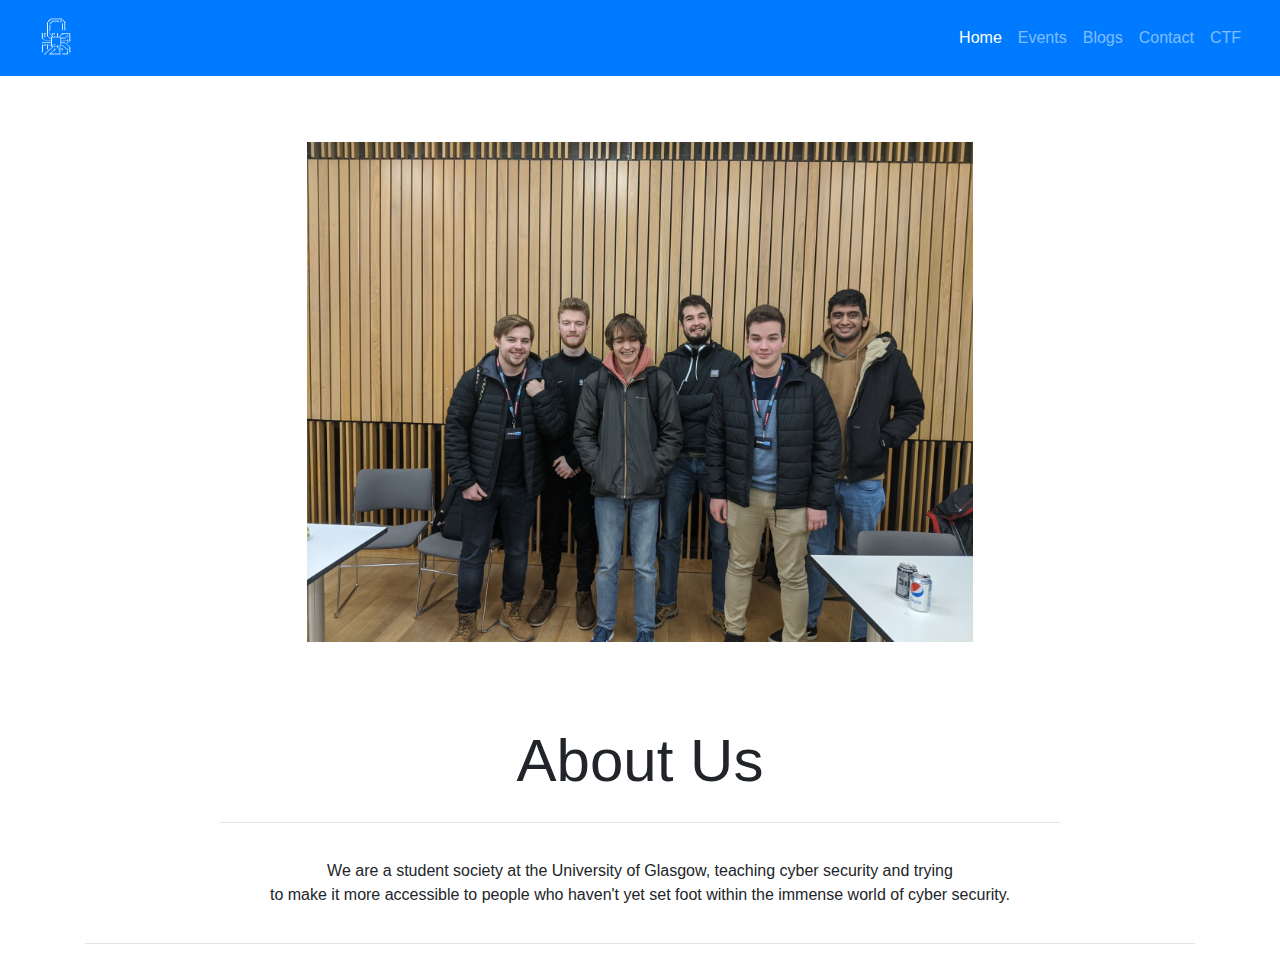
<file: index.html>
<!DOCTYPE html>
<html lang="en">
<head>
<meta charset="utf-8">
<meta name="viewport" content="width=device-width, initial-scale=1, shrink-to-fit=no">
<title>GUSEC</title>
<link rel="stylesheet" href="https://stackpath.bootstrapcdn.com/bootstrap/4.3.1/css/bootstrap.min.css">
<link rel="stylesheet" href="https://maxcdn.bootstrapcdn.com/font-awesome/4.7.0/css/font-awesome.min.css">
<script src="https://ajax.googleapis.com/ajax/libs/jquery/3.3.1/jquery.min.js"></script>
<script src="https://cdnjs.cloudflare.com/ajax/libs/popper.js/1.14.7/umd/popper.min.js"></script>
<script src="https://stackpath.bootstrapcdn.com/bootstrap/4.3.1/js/bootstrap.min.js"></script>
</head>
<body>
<nav class="navbar navbar-expand-md navbar-dark bg-primary mb-3">
    <div class="container-fluid">
        <a href='index.html'><img class= "navbar-brand mr-3" src="media/logo.png"  id="logo" height="60" width="50"></a>
        <button type="button" class="navbar-toggler" data-toggle="collapse" data-target="#navbarCollapse">
            <span class="navbar-toggler-icon"></span>
        </button>
        <div class="collapse navbar-collapse" id="navbarCollapse">
            <div class="navbar-nav ml-auto">
                <a href="index.html" class="nav-item nav-link active ">Home</a>
                <a href="events.html" class="nav-item nav-link">Events</a>
                <a href="blogs.html" class="nav-item nav-link">Blogs</a>
                <a href="contact.html" class="nav-item nav-link">Contact</a>
                <a href="ctf.html" class="nav-item nav-link">CTF</a>
            </div> 
        </div>
    </div>    
</nav>
<!-- Content -->
<div class="container">
    <div class="row justify-content-center">
        <div class="col">
        <center>
            <div class="slideshow">
                <img class = "mySlides" src = 'media/GroupPhoto.png'>
                <img class = "mySlides" src = 'media/GUSECBravo.jpg'>
                <img class = "mySlides" src = 'media/GUSECAlpha.png'>
                <br>
            </div>
        </center>
            
        </div>
    </div>
    <div class="row justify-content-md-center">
        <div class="col-md-auto">
            <center><a style ="font-size:60px;">About Us</a></center>
            <hr>
            <div class="boxed">
                We are a student society at the University of Glasgow, teaching cyber security and trying<br>
                to make it more accessible to people who haven't yet set foot within the immense world 
                of cyber security.
              </div>
        </div>
    </div>
    <hr>
</div>
</body>
</html>

<style>
    
.slideshow{
    padding: 50px 0px;
}

.mySlides {
max-width: 60%;
height: auto;
}

/* Coloums */
* {
box-sizing: border-box;
}

.boxed {
    padding: 20px 50px;
    text-align: center;
  }
</style>

<script>
    var slideIndex = 0;
    carousel();

    function carousel() {
    var i;
    var x = document.getElementsByClassName("mySlides");
    for (i = 0; i < x.length; i++) {
        x[i].style.display = "none"; 
    }
    slideIndex++;
    if (slideIndex > x.length) {slideIndex = 1} 
    x[slideIndex-1].style.display = "block"; 
    setTimeout(carousel, 6000); // Change image every 6 seconds
    }
</script>
</file>
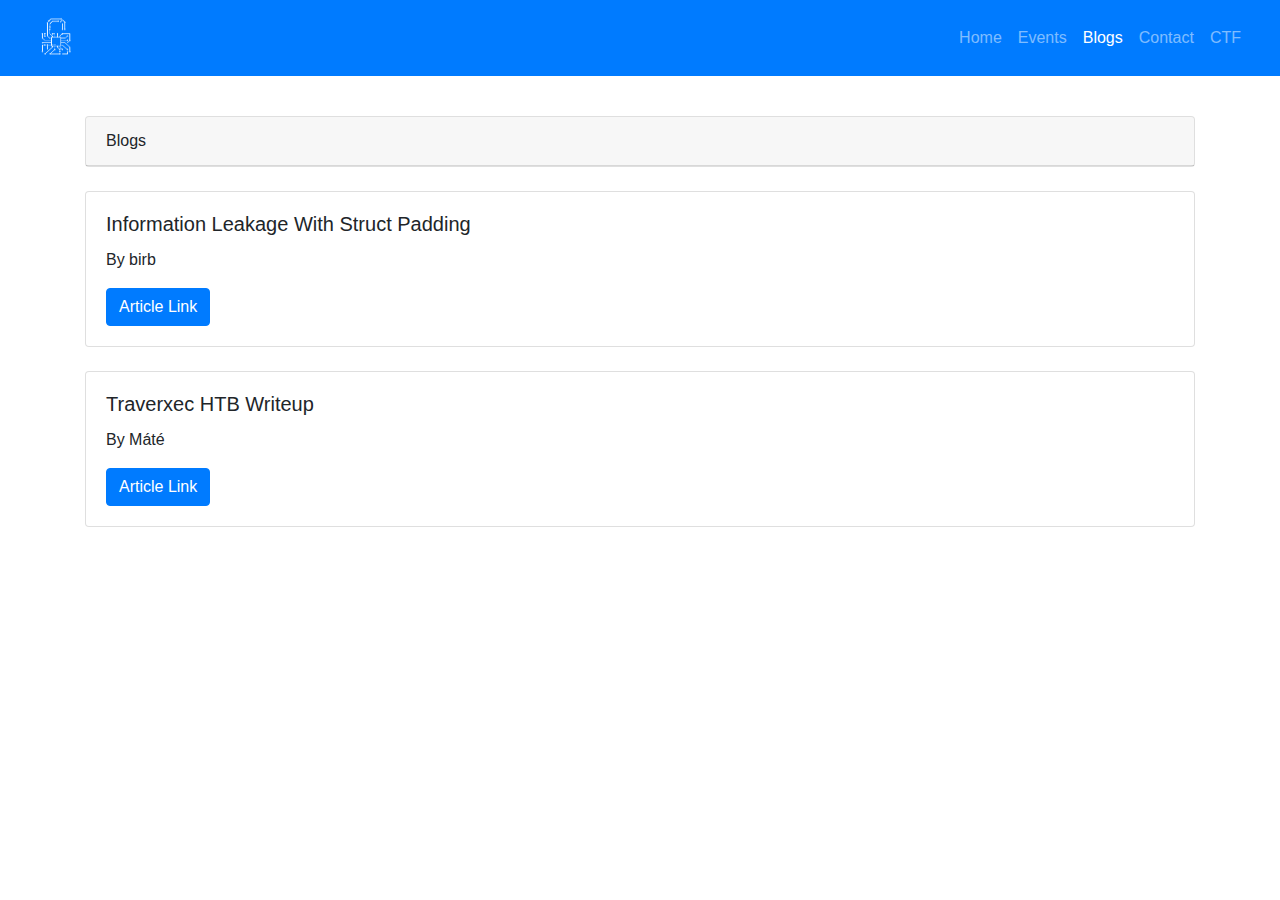
<file: blogs.html>
<!DOCTYPE html>
<html lang="en">
<head>
<meta charset="utf-8">
<meta name="viewport" content="width=device-width, initial-scale=1, shrink-to-fit=no">
<title>Blogs</title>
<link rel="stylesheet" href="https://stackpath.bootstrapcdn.com/bootstrap/4.3.1/css/bootstrap.min.css">
<link rel="stylesheet" href="https://maxcdn.bootstrapcdn.com/font-awesome/4.7.0/css/font-awesome.min.css">
<script src="https://ajax.googleapis.com/ajax/libs/jquery/3.3.1/jquery.min.js"></script>
<script src="https://cdnjs.cloudflare.com/ajax/libs/popper.js/1.14.7/umd/popper.min.js"></script>
<script src="https://stackpath.bootstrapcdn.com/bootstrap/4.3.1/js/bootstrap.min.js"></script>
</head>
<body>
<nav class="navbar navbar-expand-md navbar-dark bg-primary mb-3">
    <div class="container-fluid">
        <a href='index.html'><img class= "navbar-brand mr-3" src="media/logo.png"  id="logo" height="60" width="50"></a>
        <button type="button" class="navbar-toggler" data-toggle="collapse" data-target="#navbarCollapse">
            <span class="navbar-toggler-icon"></span>
        </button>
        <div class="collapse navbar-collapse" id="navbarCollapse">
            <div class="navbar-nav ml-auto">
              <a href="index.html" class="nav-item nav-link ">Home</a>
              <a href="events.html" class="nav-item nav-link">Events</a>
              <a href="blogs.html" class="nav-item nav-link active">Blogs</a>
              <a href="contact.html" class="nav-item nav-link">Contact</a>
              <a href="ctf.html" class="nav-item nav-link">CTF</a>
            </div> 
        </div>
    </div>    
</nav>
<!-- Content -->
<div class="container">
    <body>
        <br>
        <!-- Links BIRBs and MATEs articles :) -->
        <div class="card">
            <div class="card-header">
               Blogs
            </div>
            
        </div>
        <br>
        <div class="card">
          <div class="card-body">
            <h5 class="card-title">Information Leakage With Struct Padding</h5>
            <p class="card-text">By birb</p>
            <a href="https://birb007.github.io/2020/04/19/struct-padding-leak.html" class="btn btn-primary">Article Link</a>
          </div>
        </div>
        <br>
        <div class="card">
          <div class="card-body">
            <h5 class="card-title">Traverxec HTB Writeup</h5>
            <p class="card-text">By Máté</p>
            <a href="https://mkukri.xyz/writeups/traverxec.html" class="btn btn-primary">Article Link</a>
          </div>
        </div>
    </body>
</div>
</file>
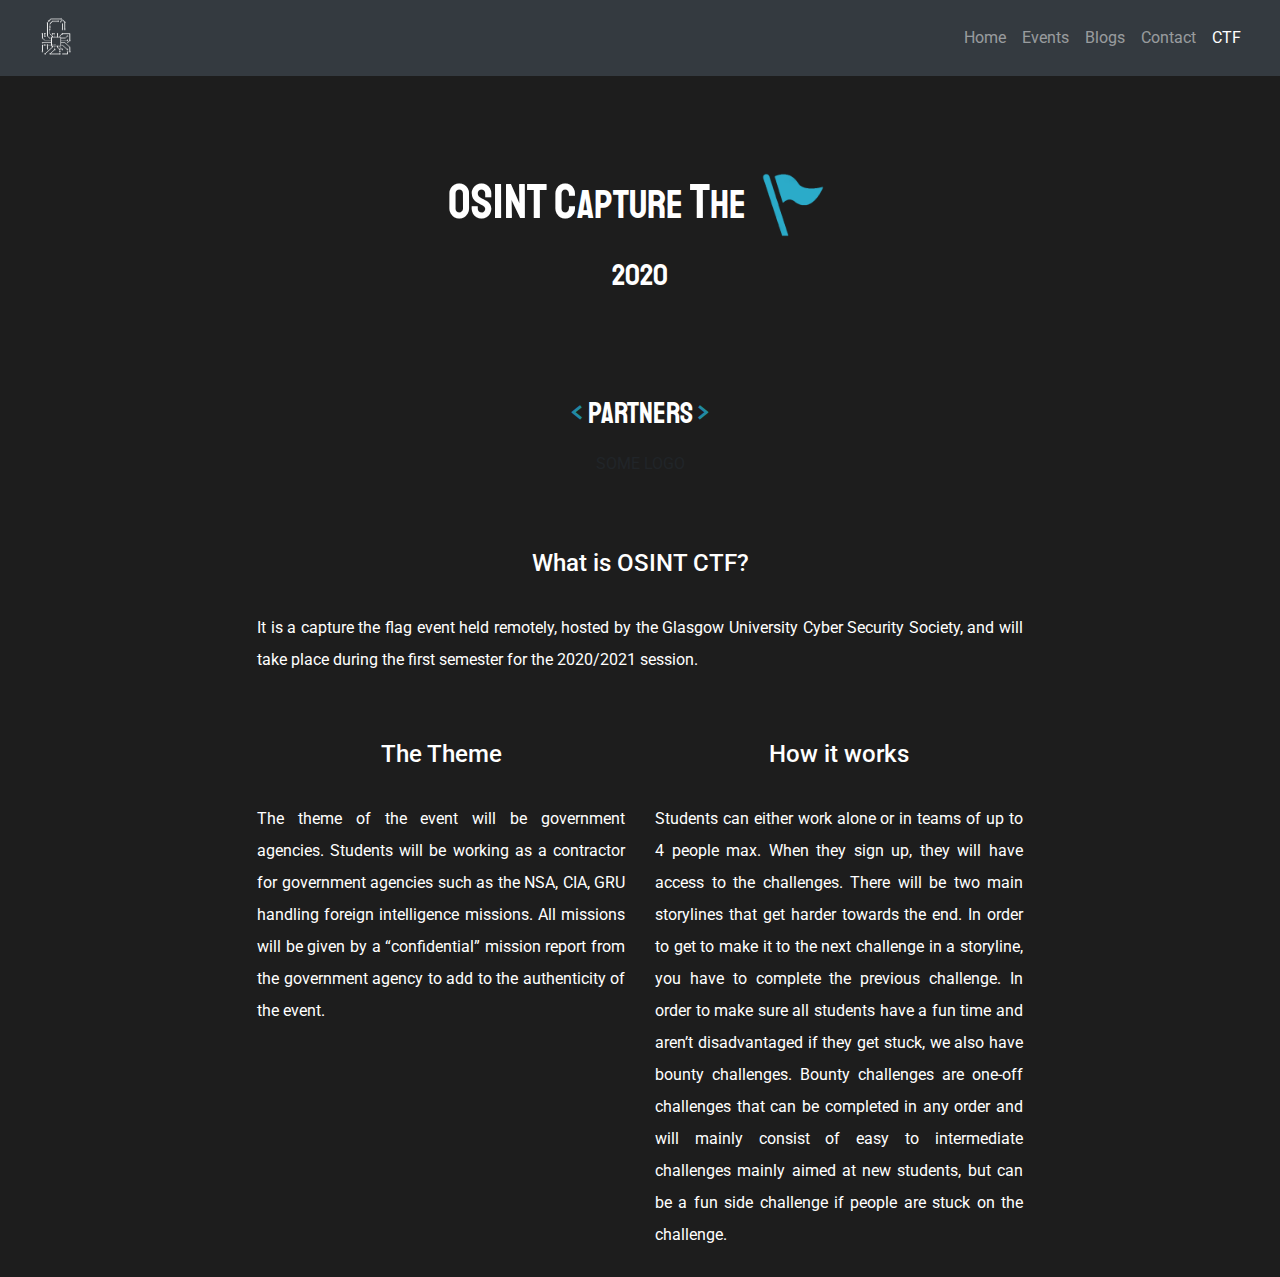
<file: ctf.html>
<!DOCTYPE html>
<html lang="en">
<head>
<meta charset="utf-8">
<meta name="viewport" content="width=device-width, initial-scale=1, shrink-to-fit=no">
<title>CTF</title>
<link rel="stylesheet" href="https://stackpath.bootstrapcdn.com/bootstrap/4.3.1/css/bootstrap.min.css">
<link rel="stylesheet" href="https://maxcdn.bootstrapcdn.com/font-awesome/4.7.0/css/font-awesome.min.css">
<script src="https://ajax.googleapis.com/ajax/libs/jquery/3.3.1/jquery.min.js"></script>
<script src="https://cdnjs.cloudflare.com/ajax/libs/popper.js/1.14.7/umd/popper.min.js"></script>
<script src="https://stackpath.bootstrapcdn.com/bootstrap/4.3.1/js/bootstrap.min.js"></script>
<link href="https://fonts.googleapis.com/css2?family=Staatliches&display=swap" rel="stylesheet">
<link href="https://fonts.googleapis.com/css2?family=Roboto&display=swap" rel="stylesheet">


</head>
<body>
<nav class="navbar navbar-expand-md navbar-dark bg-dark mb-3">
    <div class="container-fluid">
        <a href='index.html'><img class= "navbar-brand mr-3" src="media/logo.png"  id="logo" height="60" width="50"></a>
        <button type="button" class="navbar-toggler" data-toggle="collapse" data-target="#navbarCollapse">
            <span class="navbar-toggler-icon"></span>
        </button>
        <div class="collapse navbar-collapse" id="navbarCollapse">
            <div class="navbar-nav ml-auto">
                <a href="index.html" class="nav-item nav-link ">Home</a>
                <a href="events.html" class="nav-item nav-link">Events</a>
                <a href="blogs.html" class="nav-item nav-link ">Blogs</a>
                <a href="contact.html" class="nav-item nav-link">Contact</a>
                <a href="ctf.html" class="nav-item nav-link active">CTF</a>
            </div> 
        </div>
    </div>    
</nav>

<!-- Content -->
<body style="background-color: #1D1D1D;">
    
    
    <div class="row">
        <div class="column left" >
        </div>
        <div class="column middle">
            <hr style="height: 30px; visibility: hidden;">
            <center><h1 class="heading" > OSINT C<span>apture</span> T<span>he</span> <img src="media/flag.png"  width="80px" height="80px" ></h1>
                    <p class="heading2"> 2020 </p>
            </center>
            <hr style="height: 60px; visibility: hidden;">
            <center>
                <p class="heading2"> <span style="color:#2189A2;">&lt;</span> partners <span style="color:#2189A2;">&gt;</span> </p>
                SOME LOGO 
            </center>
            <hr style="height: 40px; visibility: hidden;">
            <div class="row">
                <div class="col-sm">
                    <center><h4 class = "heading3">What is OSINT CTF?</h3></center>
                        <hr style="height: 1px; visibility: hidden;">
                    <p class= 'heading3' style="color: white; text-align: justify; line-height: 2;">It is a capture the flag event held remotely, hosted by the Glasgow University Cyber Security Society, and will take place during the first semester for the 2020/2021 session.
                        <br>
                    </p>
                </div>
                
            </div>
            <br>
            <br>
            <div class="row">
                <div class="col-sm">
                    <center><h4 class = "heading3">The Theme</h3></center>
                        <hr style="height: 1px; visibility: hidden;">
                    <p class= 'heading3' style="color: white; text-align: justify; line-height: 2;">The theme of the event will be government agencies. Students will be working as a contractor for government agencies such as the NSA, CIA, GRU handling foreign intelligence missions. All missions will be given by a “confidential” mission report from the government agency to add to the authenticity of the event.
                        <br>
                    </p>
                </div>
                <div class="col-sm">
                    <center><h4 class = "heading3">How it works</h3></center>
                        <hr style="height: 1px; visibility: hidden;">
                    <p class= 'heading3' style="color: white; text-align: justify; line-height: 2;">Students can either work alone or in teams of up to 4 people max. When they sign up, they will have access to the challenges. There will be two main storylines that get harder towards the end. In order to get to make it to the next challenge in a storyline, you have to complete the previous challenge. In order to make sure all students have a fun time and aren’t disadvantaged if they get stuck, we also have bounty challenges. Bounty challenges are one-off challenges that can be completed in any order and will mainly consist of easy to intermediate challenges mainly aimed at new students, but can be a fun side challenge if people are stuck on the challenge.
                        <br>
                    </p>
                </div>
            </div>
        </div>
        <div class="column right" >
        </div>
    </div>
        
        
    

</body>



<style>
.heading3{
    font-family: 'Roboto', sans-serif;
    color: white;
}
.heading2{
    font-family: Staatliches, cursive; 
    font-size: 30px; 
    color: white;
}
.heading{
    font-family: Staatliches, cursive; 
    font-size: 50px; 
    color: white;
}

.heading span{
    font-size: 40px;
}

* {
  box-sizing: border-box;
}
/* Create three unequal columns that floats next to each other */
.column {
  float: left;
  padding:10px;
}

.left, .right {
  width: 20%;
}

.middle {
  width: 60%;
}

/* Clear floats after the columns */
.row:after {
  content: "";
  display: table;
  clear: both;
}
</style>
</file>
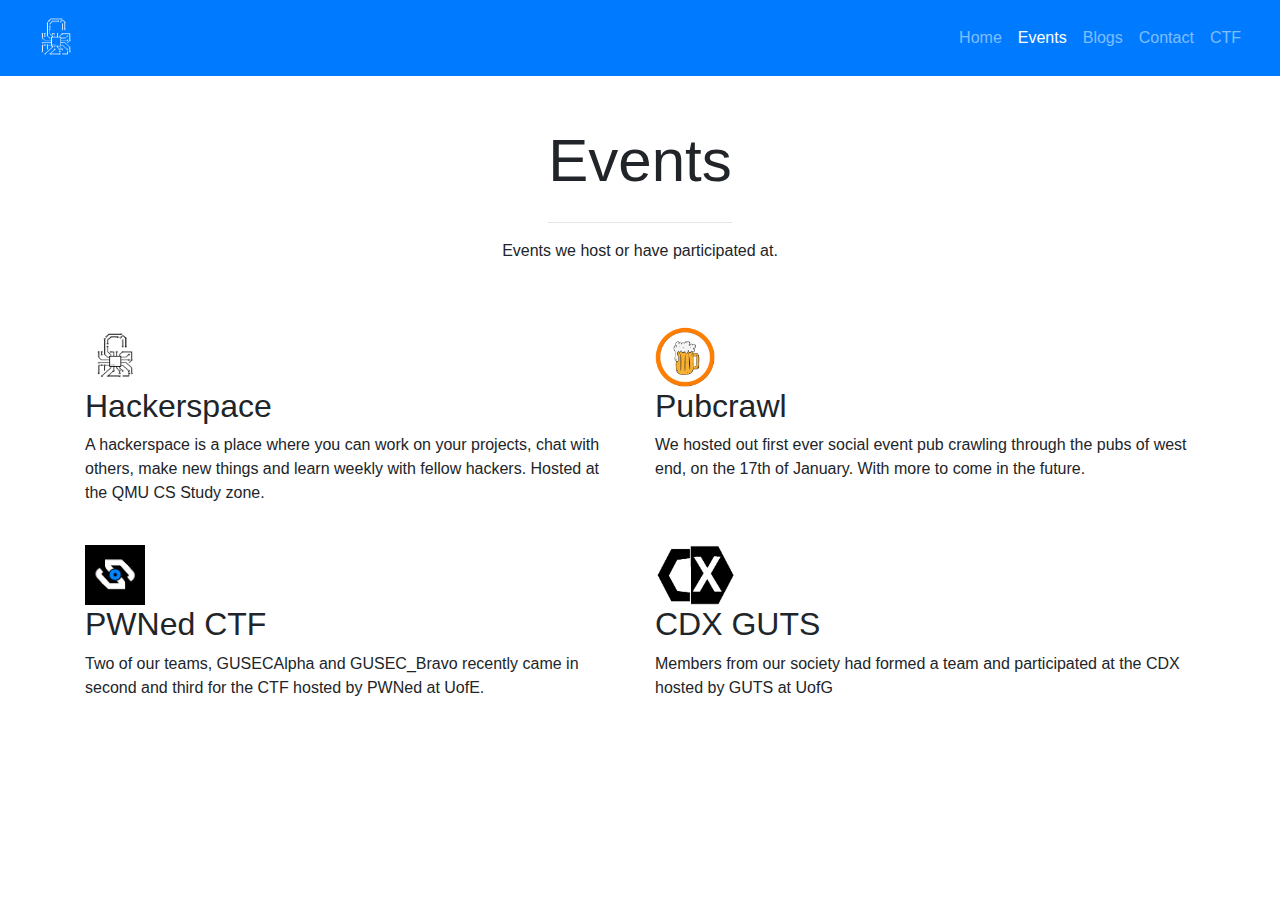
<file: events.html>
<!DOCTYPE html>
<html lang="en">
<head>
<meta charset="utf-8">
<meta name="viewport" content="width=device-width, initial-scale=1, shrink-to-fit=no">
<title>Events</title>
<link rel="stylesheet" href="https://stackpath.bootstrapcdn.com/bootstrap/4.3.1/css/bootstrap.min.css">
<link rel="stylesheet" href="https://maxcdn.bootstrapcdn.com/font-awesome/4.7.0/css/font-awesome.min.css">
<script src="https://ajax.googleapis.com/ajax/libs/jquery/3.3.1/jquery.min.js"></script>
<script src="https://cdnjs.cloudflare.com/ajax/libs/popper.js/1.14.7/umd/popper.min.js"></script>
<script src="https://stackpath.bootstrapcdn.com/bootstrap/4.3.1/js/bootstrap.min.js"></script>
</head>
<body>
<nav class="navbar navbar-expand-md navbar-dark bg-primary mb-3">
    <div class="container-fluid">
        <a href='index.html'><img class= "navbar-brand mr-3" src="media/logo.png"  id="logo" height="60" width="50"></a>
        <button type="button" class="navbar-toggler" data-toggle="collapse" data-target="#navbarCollapse">
            <span class="navbar-toggler-icon"></span>
        </button>
        <div class="collapse navbar-collapse" id="navbarCollapse">
            <div class="navbar-nav ml-auto">
                <a href="index.html" class="nav-item nav-link ">Home</a>
                <a href="events.html" class="nav-item nav-link active">Events</a>
                <a href="blogs.html" class="nav-item nav-link ">Blogs</a>
                <a href="contact.html" class="nav-item nav-link">Contact</a>
                <a href="ctf.html" class="nav-item nav-link">CTF</a>
            </div> 
        </div>
    </div>    
</nav>

<body>
    <div class="container">
        <div class="row justify-content-center">
            <div class="column" >
                <br>
            <a style ="font-size:60px;">Events</a>
            <hr>
        </div>
        </div>
        <div class="row justify-content-center">
            <div class="coloumn">
                <p>Events we host or have participated at.</p>
                <br>
                <br>
            </div>
            
        </div>

        <div class="row">
            <div class="col-md-6 col-lg-4 col-xl-6">
                <div class="column" >
                    <img src="media/black_logo.png"  height="60" width="60">
                    <h2>Hackerspace</h2>
                    <p>A hackerspace is a place where you can work on your projects, chat with others, make new things and learn weekly with fellow hackers. Hosted at the QMU CS Study zone. </p>
                    <br>
                </div>
            </div>
            <div class="col-md-6 col-lg-4 col-xl-6">
                <div class="column" >
                    <img src="media/pubcrawl.png"  height="60" width="60">
                    <h2>Pubcrawl</h2>
                    <p>We hosted out first ever social event pub crawling through the pubs of west end, on the 17th of January. With more to come in the future.</p>
                    <br>
                </div>
            </div>
            <div class="col-md-6 col-lg-4 col-xl-6">
                <div class="column" >
                    <img src="media/sigint_log.png"  height="60" width="60">
                    <h2>PWNed CTF</h2>
                    <p>Two of our teams, GUSECAlpha and GUSEC_Bravo recently came in second and third for the CTF hosted by PWNed at UofE.</p>
                    <br>
                </div>
            </div>
            <div class="col-md-6 col-lg-4 col-xl-6">
                <div class="column" >
                    <img src="media/cdx.png"  height="60" width="80">
                <h2>CDX GUTS</h2>
                <p>Members from our society had formed a team and participated at the CDX hosted by GUTS at UofG</p>
                <br>
                </div>
            </div>
        </div>
    </div>

</body>
</html>
</file>
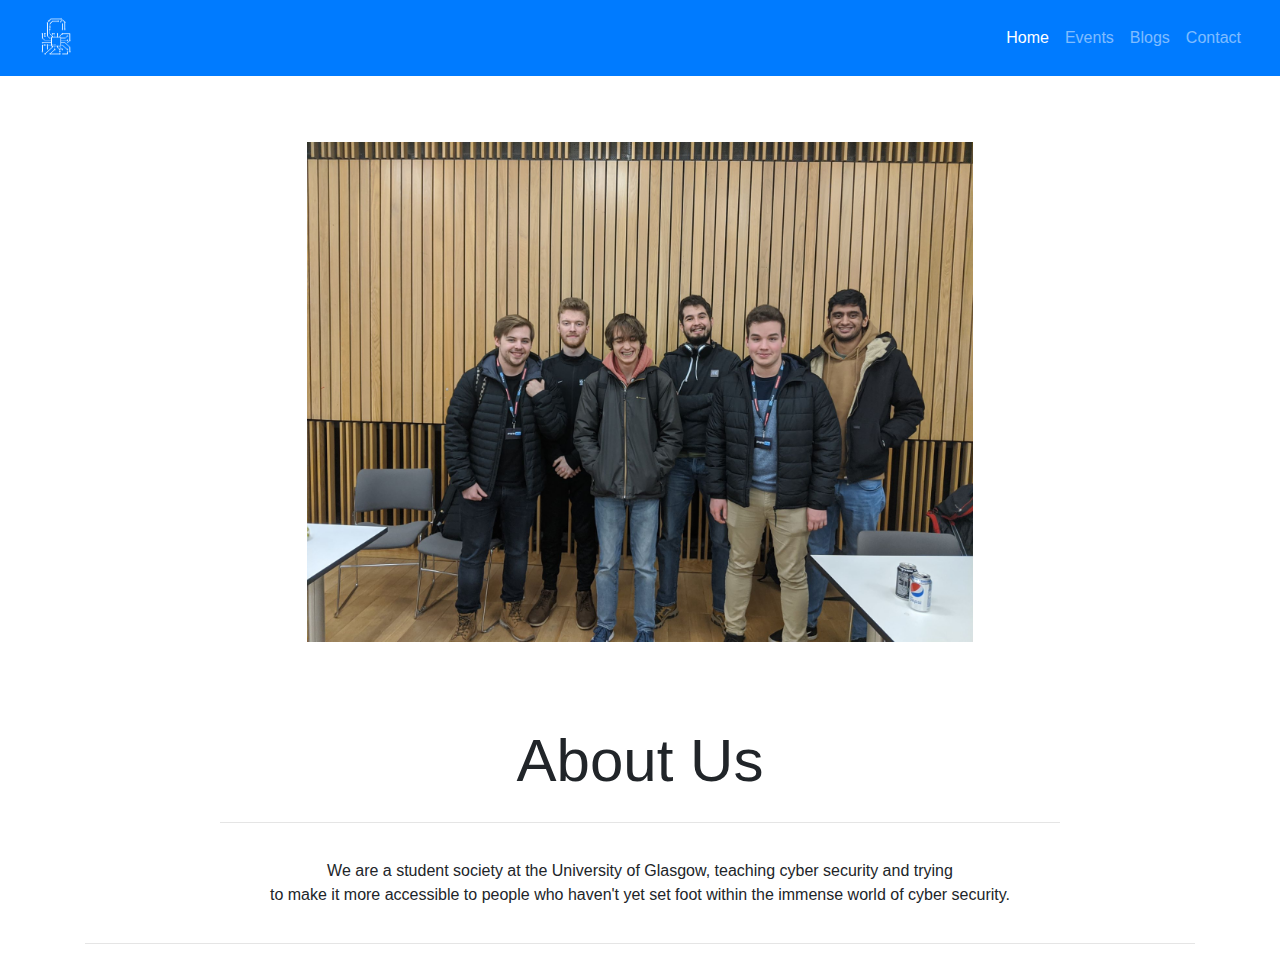
<file: index1.html>
<!DOCTYPE html>
<html lang="en">
<head>
<meta charset="utf-8">
<meta name="viewport" content="width=device-width, initial-scale=1, shrink-to-fit=no">
<title>GUSEC</title>
<link rel="stylesheet" href="https://stackpath.bootstrapcdn.com/bootstrap/4.3.1/css/bootstrap.min.css">
<link rel="stylesheet" href="https://maxcdn.bootstrapcdn.com/font-awesome/4.7.0/css/font-awesome.min.css">
<script src="https://ajax.googleapis.com/ajax/libs/jquery/3.3.1/jquery.min.js"></script>
<script src="https://cdnjs.cloudflare.com/ajax/libs/popper.js/1.14.7/umd/popper.min.js"></script>
<script src="https://stackpath.bootstrapcdn.com/bootstrap/4.3.1/js/bootstrap.min.js"></script>
</head>
<body>
<nav class="navbar navbar-expand-md navbar-dark bg-primary mb-3">
    <div class="container-fluid">
        <img class= "navbar-brand mr-3" src="media/logo.png" href='index.html' id="logo" height="60" width="50">
        <button type="button" class="navbar-toggler" data-toggle="collapse" data-target="#navbarCollapse">
            <span class="navbar-toggler-icon"></span>
        </button>
        <div class="collapse navbar-collapse" id="navbarCollapse">
            <div class="navbar-nav ml-auto">
                <a href="index1.html" class="nav-item nav-link active">Home</a>
                <a href="events.html" class="nav-item nav-link">Events</a>
                <a href="blogs.html" class="nav-item nav-link">Blogs</a>
                <a href="contact.html" class="nav-item nav-link">Contact</a>
            </div> 
        </div>
    </div>    
</nav>
<!-- Content -->
<div class="container">
    <div class="row justify-content-center">
        <div class="col">
        <center>
            <div class="slideshow">
                <img class = "mySlides" src = 'media/GroupPhoto.png'>
                <img class = "mySlides" src = 'media/GUSECBravo.jpg'>
                <img class = "mySlides" src = 'media/GUSECAlpha.png'>
                <br>
            </div>
        </center>
            
        </div>
    </div>
    <div class="row justify-content-md-center">
        <div class="col-md-auto">
            <center><a style ="font-size:60px;">About Us</a></center>
            <hr>
            <div class="boxed">
                We are a student society at the University of Glasgow, teaching cyber security and trying<br>
                to make it more accessible to people who haven't yet set foot within the immense world 
                of cyber security.
              </div>
        </div>
    </div>
    <hr>
</div>
</body>
</html>

<style>
    
.slideshow{
    padding: 50px 0px;
}

.mySlides {
max-width: 60%;
height: auto;
}

/* Coloums */
* {
box-sizing: border-box;
}

.boxed {
    padding: 20px 50px;
    text-align: center;
  }
</style>

<script>
    var slideIndex = 0;
    carousel();

    function carousel() {
    var i;
    var x = document.getElementsByClassName("mySlides");
    for (i = 0; i < x.length; i++) {
        x[i].style.display = "none"; 
    }
    slideIndex++;
    if (slideIndex > x.length) {slideIndex = 1} 
    x[slideIndex-1].style.display = "block"; 
    setTimeout(carousel, 6000); // Change image every 6 seconds
    }
</script>
</file>
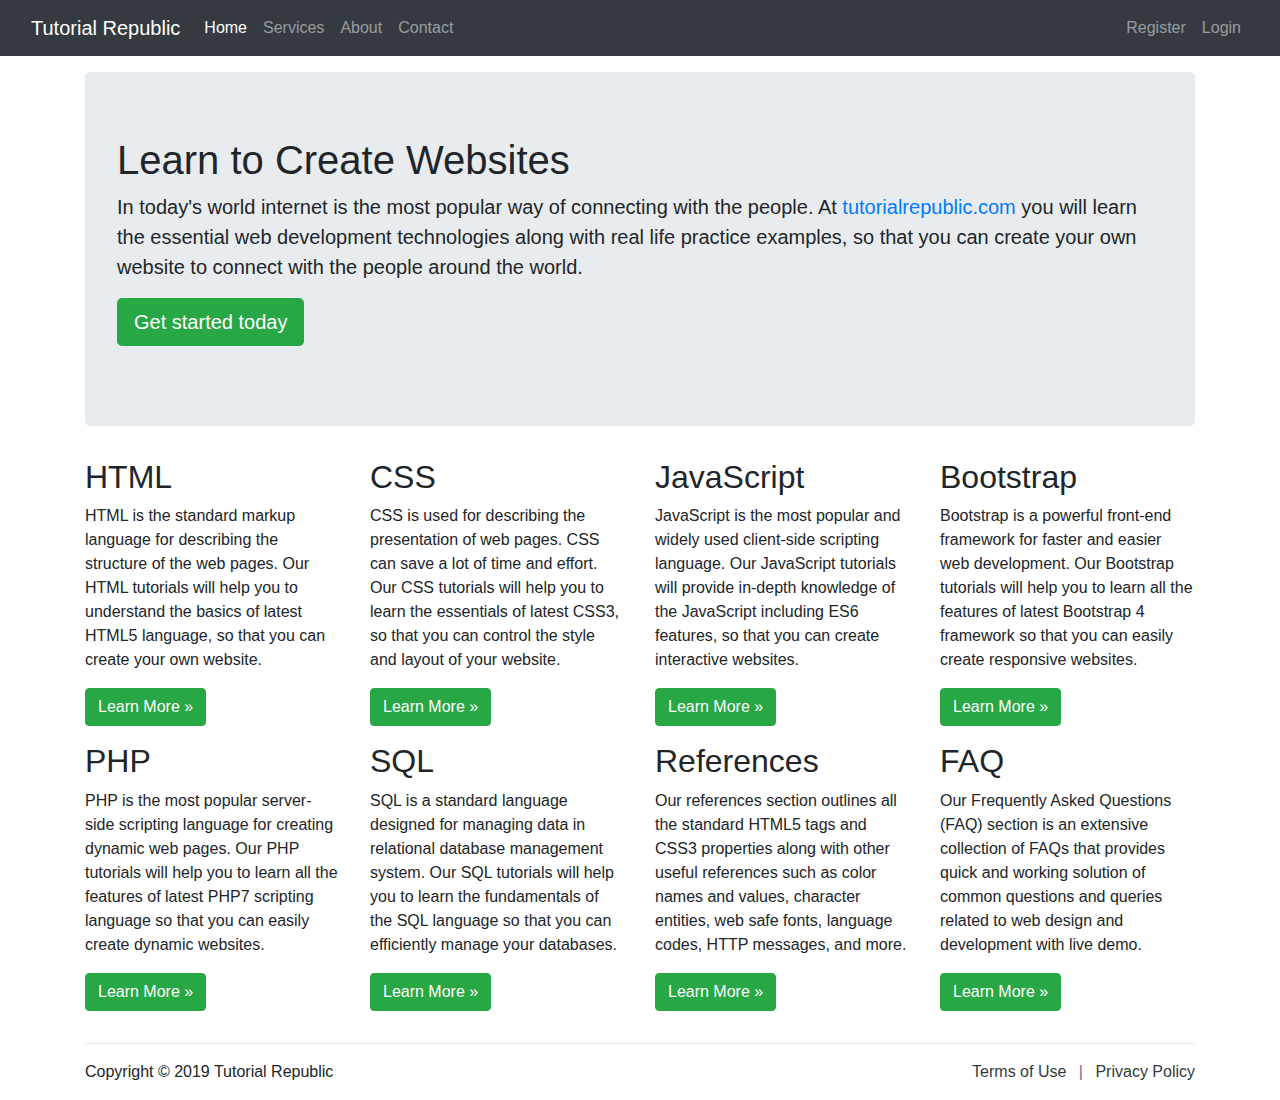
<file: lol.html>
<!DOCTYPE html>
<html lang="en">
<head>
<meta charset="utf-8">
<meta name="viewport" content="width=device-width, initial-scale=1, shrink-to-fit=no">
<title>Bootstrap 4 Responsive Layout Example</title>
<link rel="stylesheet" href="https://stackpath.bootstrapcdn.com/bootstrap/4.3.1/css/bootstrap.min.css">
<link rel="stylesheet" href="https://maxcdn.bootstrapcdn.com/font-awesome/4.7.0/css/font-awesome.min.css">
<script src="https://ajax.googleapis.com/ajax/libs/jquery/3.3.1/jquery.min.js"></script>
<script src="https://cdnjs.cloudflare.com/ajax/libs/popper.js/1.14.7/umd/popper.min.js"></script>
<script src="https://stackpath.bootstrapcdn.com/bootstrap/4.3.1/js/bootstrap.min.js"></script>
</head>
<body>
<nav class="navbar navbar-expand-md navbar-dark bg-dark mb-3">
    <div class="container-fluid">
        <a href="#" class="navbar-brand mr-3">Tutorial Republic</a>
        <button type="button" class="navbar-toggler" data-toggle="collapse" data-target="#navbarCollapse">
            <span class="navbar-toggler-icon"></span>
        </button>
        <div class="collapse navbar-collapse" id="navbarCollapse">
            <div class="navbar-nav">
                <a href="#" class="nav-item nav-link active">Home</a>
                <a href="#" class="nav-item nav-link">Services</a>
                <a href="#" class="nav-item nav-link">About</a>
                <a href="#" class="nav-item nav-link">Contact</a>
            </div>
            <div class="navbar-nav ml-auto">
                <a href="#" class="nav-item nav-link">Register</a>
                <a href="#" class="nav-item nav-link">Login</a>
            </div>
        </div>
    </div>    
</nav>
<div class="container">
    <div class="jumbotron">
        <h1>Learn to Create Websites</h1>
        <p class="lead">In today's world internet is the most popular way of connecting with the people. At <a href="https://www.tutorialrepublic.com" target="_blank">tutorialrepublic.com</a> you will learn the essential web development technologies along with real life practice examples, so that you can create your own website to connect with the people around the world.</p>
        <p><a href="https://www.tutorialrepublic.com" target="_blank" class="btn btn-success btn-lg">Get started today</a></p>
    </div>
    <div class="row">
        <div class="col-md-6 col-lg-4 col-xl-3">
            <h2>HTML</h2>
            <p>HTML is the standard markup language for describing the structure of the web pages. Our HTML tutorials will help you to understand the basics of latest HTML5 language, so that you can create your own website.</p>
            <p><a href="https://www.tutorialrepublic.com/html-tutorial/" target="_blank" class="btn btn-success">Learn More &raquo;</a></p>
        </div>
        <div class="col-md-6 col-lg-4 col-xl-3">
            <h2>CSS</h2>
            <p>CSS is used for describing the presentation of web pages. CSS can save a lot of time and effort. Our CSS tutorials will help you to learn the essentials of latest CSS3, so that you can control the style and layout of your website.</p>
            <p><a href="https://www.tutorialrepublic.com/css-tutorial/" target="_blank" class="btn btn-success">Learn More &raquo;</a></p>
        </div>
        <div class="col-md-6 col-lg-4 col-xl-3">
            <h2>JavaScript</h2>
            <p>JavaScript is the most popular and widely used client-side scripting language. Our JavaScript tutorials will provide in-depth knowledge of the JavaScript including ES6 features, so that you can create interactive websites.</p>
            <p><a href="https://www.tutorialrepublic.com/javascript-tutorial/" target="_blank" class="btn btn-success">Learn More &raquo;</a></p>
        </div>
        <div class="col-md-6 col-lg-4 col-xl-3">
            <h2>Bootstrap</h2>
            <p>Bootstrap is a powerful front-end framework for faster and easier web development. Our Bootstrap tutorials will help you to learn all the features of latest Bootstrap 4 framework so that you can easily create responsive websites.</p>
            <p><a href="https://www.tutorialrepublic.com/twitter-bootstrap-tutorial/" target="_blank" class="btn btn-success">Learn More &raquo;</a></p>
        </div>
        <div class="col-md-6 col-lg-4 col-xl-3">
            <h2>PHP</h2>
            <p>PHP is the most popular server-side scripting language for creating dynamic web pages. Our PHP tutorials will help you to learn all the features of latest PHP7 scripting language so that you can easily create dynamic websites.</p>
            <p><a href="https://www.tutorialrepublic.com/twitter-bootstrap-tutorial/" target="_blank" class="btn btn-success">Learn More &raquo;</a></p>
        </div>
        <div class="col-md-6 col-lg-4 col-xl-3">
            <h2>SQL</h2>
            <p>SQL is a standard language designed for managing data in relational database management system. Our SQL tutorials will help you to learn the fundamentals of the SQL language so that you can efficiently manage your databases.</p>
            <p><a href="https://www.tutorialrepublic.com/twitter-bootstrap-tutorial/" target="_blank" class="btn btn-success">Learn More &raquo;</a></p>
        </div>
        <div class="col-md-6 col-lg-4 col-xl-3">
            <h2>References</h2>
            <p>Our references section outlines all the standard HTML5 tags and CSS3 properties along with other useful references such as color names and values, character entities, web safe fonts, language codes, HTTP messages, and more.</p>
            <p><a href="https://www.tutorialrepublic.com/twitter-bootstrap-tutorial/" target="_blank" class="btn btn-success">Learn More &raquo;</a></p>
        </div>
        <div class="col-md-6 col-lg-4 col-xl-3">
            <h2>FAQ</h2>
            <p>Our Frequently Asked Questions (FAQ) section is an extensive collection of FAQs that provides quick and working solution of common questions and queries related to web design and development with live demo.</p>
            <p><a href="https://www.tutorialrepublic.com/twitter-bootstrap-tutorial/" target="_blank" class="btn btn-success">Learn More &raquo;</a></p>
        </div>
    </div>
    <hr>
    <footer>
        <div class="row">
            <div class="col-md-6">
                <p>Copyright &copy; 2019 Tutorial Republic</p>
            </div>
            <div class="col-md-6 text-md-right">
                <a href="#" class="text-dark">Terms of Use</a> 
                <span class="text-muted mx-2">|</span> 
                <a href="#" class="text-dark">Privacy Policy</a>
            </div>
        </div>
    </footer>
</div>
</body>
</html>
</file>
